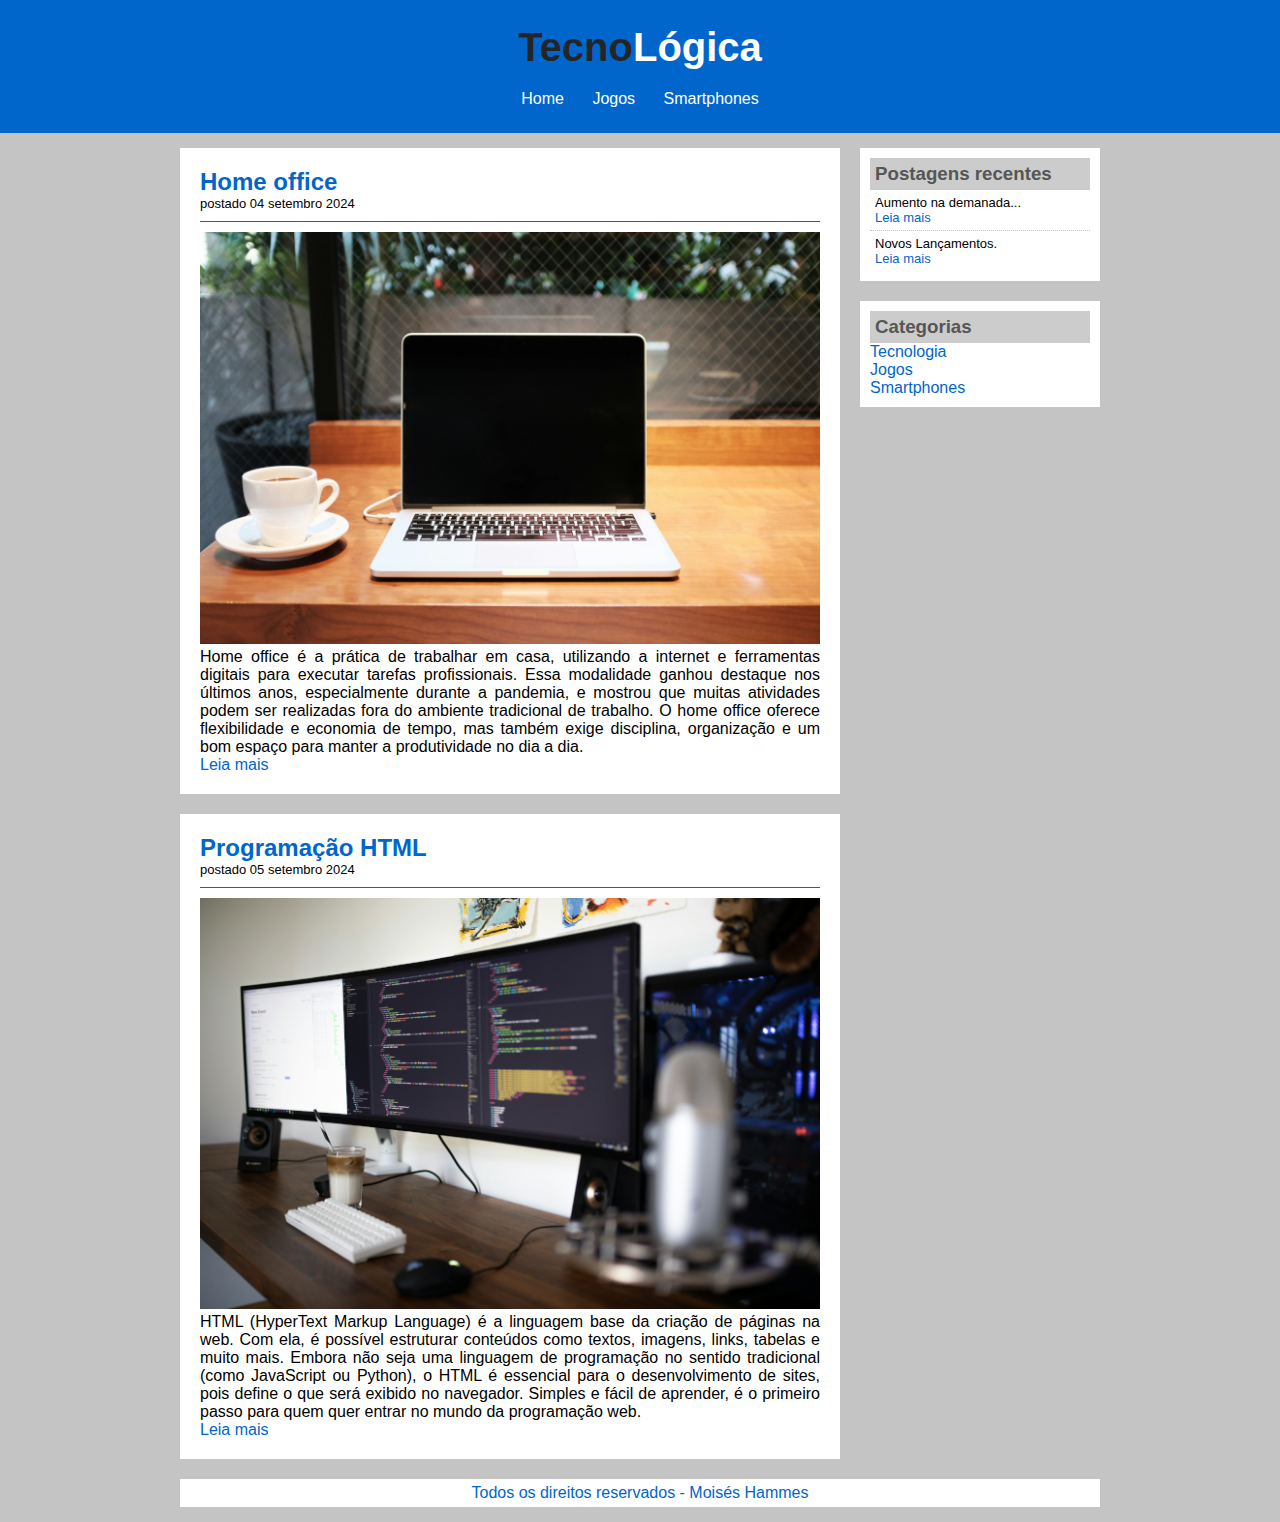
<file: projeto_tecnologica/index.html>
<!DOCTYPE html>
<html lang="pt-br">

<head>
    <meta charset="UTF-8">
    <meta name="viewport" content="width=device-width, initial-scale=1.0">
    <title>TecnoLógica - Tudo sobre tecnologia</title>

    <link rel="stylesheet" href="style.css">
</head>

<body>

    <div id="header">

        <div id="logo">
            <h1>Tecno<span class="white">Lógica</span></h1>
        </div>
    
        <div id="menu">
            <a href="index.html">Home</a>
            <a href="jogos.html">Jogos</a>
            <a href="smartphones.html">Smartphones</a>
        </div>

    </div>

    <div id="content">

        <div id="posts">

            <!-- abertura postagem -->
            <div class="post">
                <h2>Home office</h2>
                <span class="data-post">postado 04 setembro 2024</span>
                <img class="img-post" src="imagens/tecnologia01.png">
                <p>
Home office é a prática de trabalhar em casa, utilizando a internet e ferramentas digitais para executar tarefas profissionais. Essa modalidade ganhou destaque nos últimos anos, especialmente durante a pandemia, e mostrou que muitas atividades podem ser realizadas fora do ambiente tradicional de trabalho. O home office oferece flexibilidade e economia de tempo, mas também exige disciplina, organização e um bom espaço para manter a produtividade no dia a dia.                </p>
                <a href="">Leia mais</a>
            </div>

            <div class="post">
                <h2>Programação HTML</h2>
                <span class="data-post">postado 05 setembro 2024</span>
                <img class="img-post" src="imagens/tecnologia02.png">
                <p>
HTML (HyperText Markup Language) é a linguagem base da criação de páginas na web. Com ela, é possível estruturar conteúdos como textos, imagens, links, tabelas e muito mais. Embora não seja uma linguagem de programação no sentido tradicional (como JavaScript ou Python), o HTML é essencial para o desenvolvimento de sites, pois define o que será exibido no navegador. Simples e fácil de aprender, é o primeiro passo para quem quer entrar no mundo da programação web.                </p>
                <a href="">Leia mais</a>
            </div>
            <!--fechamento postagem -->

        </div>
    
        <div id="right-side">

            <div class="content-right">
                <h3>Postagens recentes</h3>

                <div class="post-right">
                    <p>Aumento na demanada...</p>
                    <a href="">Leia mais</a>
                </div>

                <div class="post-right" style="border-bottom: none;">
                    <p>Novos Lançamentos.</p>
                    <a href="">Leia mais</a>
                </div>

            </div>

            <div class="content-right">
                <h3>Categorias</h3>

                <a href="">Tecnologia</a><br>
                <a href="">Jogos</a><br>
                <a href="">Smartphones</a><br>
                
            </div>

        </div>

        <div id="footer">
            Todos os direitos reservados - Moisés Hammes
        </div>

    </div>
</body>

</html>
</file>
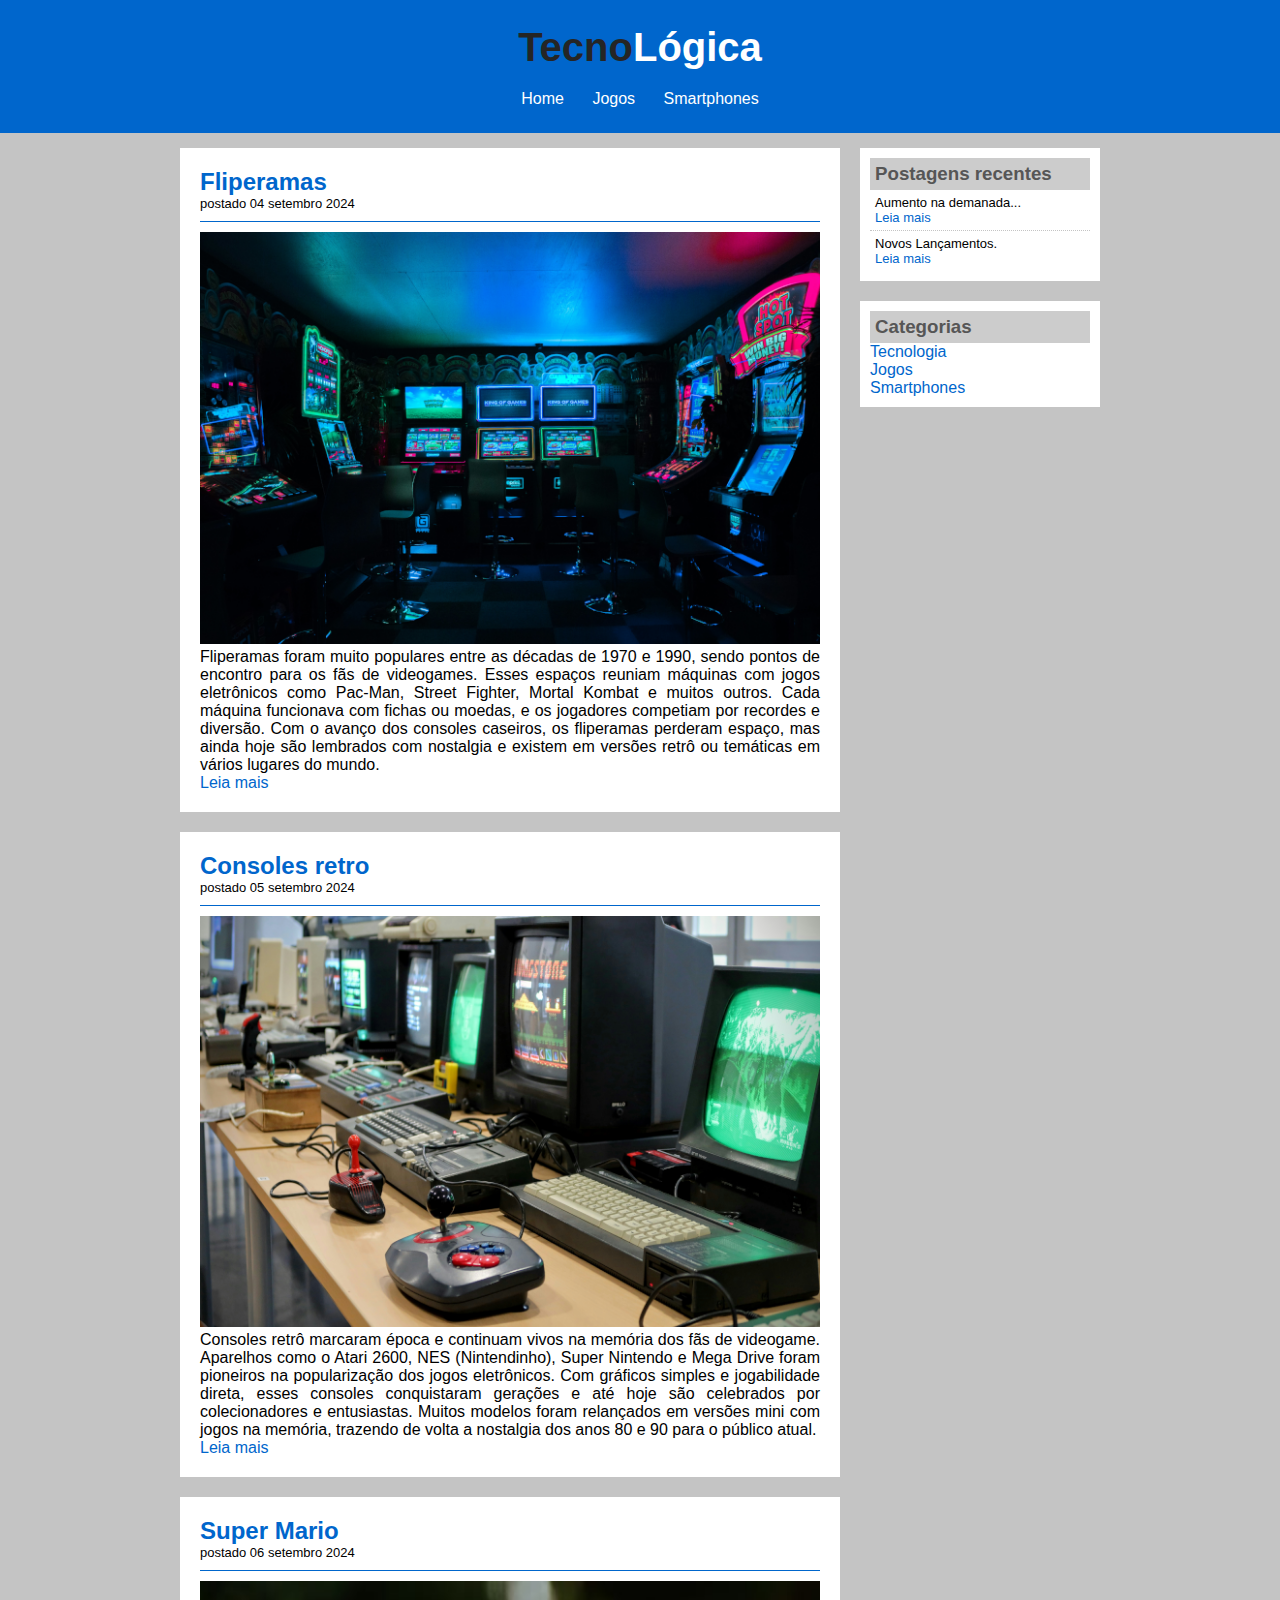
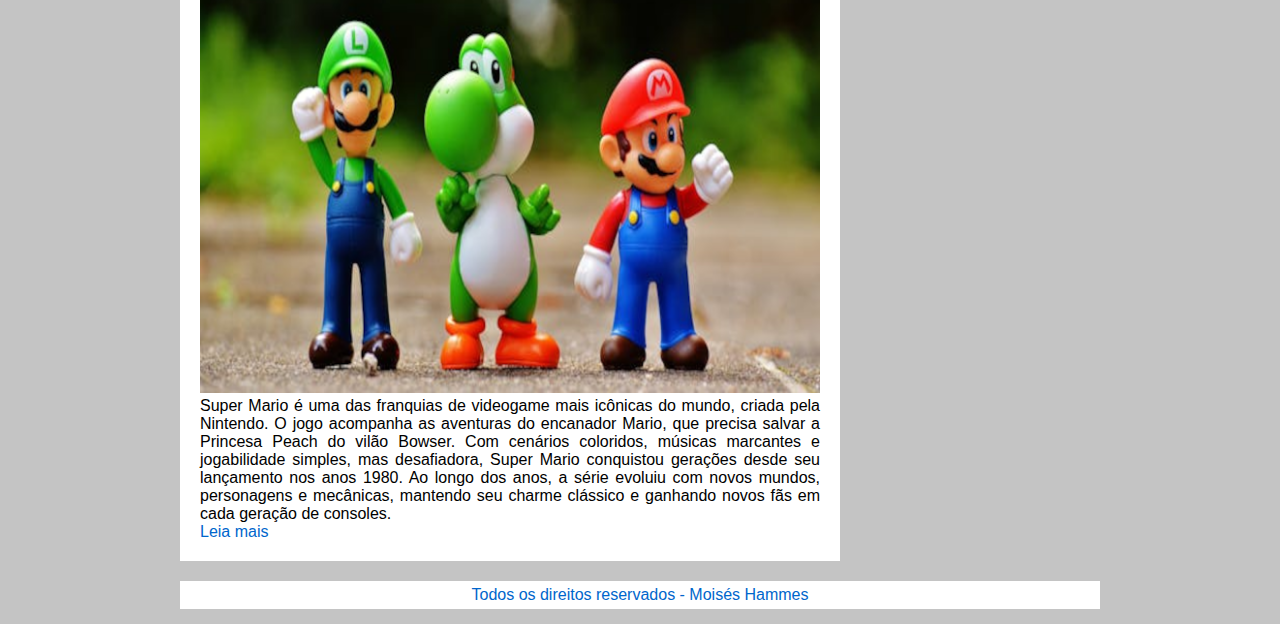
<file: projeto_tecnologica/jogos.html>
<!DOCTYPE html>
<html lang="pt-br">

<head>
    <meta charset="UTF-8">
    <meta name="viewport" content="width=device-width, initial-scale=1.0">
    <title>TecnoLógica - Tudo sobre tecnologia</title>

    <link rel="stylesheet" href="style.css">
</head>

<body>

    <div id="header">

        <div id="logo">
            <h1>Tecno<span class="white">Lógica</span></h1>
        </div>
    
        <div id="menu">
            <a href="index.html">Home</a>
            <a href="jogos.html">Jogos</a>
            <a href="smartphones.html">Smartphones</a>
        </div>

    </div>

    <div id="content">

        <div id="posts">

            <!-- abertura postagem -->
            <div class="post">
                <h2>Fliperamas</h2>
                <span class="data-post">postado 04 setembro 2024</span>
                <img class="img-post" src="imagens/game01.png">
                <p>
                    Fliperamas foram muito populares entre as décadas de 1970 e 1990, sendo pontos de encontro para os fãs de videogames. Esses espaços reuniam máquinas com jogos eletrônicos como Pac-Man, Street Fighter, Mortal Kombat e muitos outros. Cada máquina funcionava com fichas ou moedas, e os jogadores competiam por recordes e diversão. Com o avanço dos consoles caseiros, os fliperamas perderam espaço, mas ainda hoje são lembrados com nostalgia e existem em versões retrô ou temáticas em vários lugares do mundo.
                </p>
                <a href="">Leia mais</a>
            </div>

            <div class="post">
                <h2>Consoles retro</h2>
                <span class="data-post">postado 05 setembro 2024</span>
                <img class="img-post" src="imagens/game02.png">
                <p>
Consoles retrô marcaram época e continuam vivos na memória dos fãs de videogame. Aparelhos como o Atari 2600, NES (Nintendinho), Super Nintendo e Mega Drive foram pioneiros na popularização dos jogos eletrônicos. Com gráficos simples e jogabilidade direta, esses consoles conquistaram gerações e até hoje são celebrados por colecionadores e entusiastas. Muitos modelos foram relançados em versões mini com jogos na memória, trazendo de volta a nostalgia dos anos 80 e 90 para o público atual.                </p>
                <a href="">Leia mais</a>
            </div>

               <div class="post">
                <h2>Super Mario</h2>
                <span class="data-post">postado 06 setembro 2024</span>
                <img class="img-post" src="imagens/game03.png">
                <p>
                    Super Mario é uma das franquias de videogame mais icônicas do mundo, criada pela Nintendo. O jogo acompanha as aventuras do encanador Mario, que precisa salvar a Princesa Peach do vilão Bowser. Com cenários coloridos, músicas marcantes e jogabilidade simples, mas desafiadora, Super Mario conquistou gerações desde seu lançamento nos anos 1980. Ao longo dos anos, a série evoluiu com novos mundos, personagens e mecânicas, mantendo seu charme clássico e ganhando novos fãs em cada geração de consoles.
                </p>
                <a href="">Leia mais</a>
            </div>
            <!--fechamento postagem -->

        </div>
    
        <div id="right-side">

            <div class="content-right">
                <h3>Postagens recentes</h3>

                <div class="post-right">
                    <p>Aumento na demanada...</p>
                    <a href="">Leia mais</a>
                </div>

                <div class="post-right" style="border-bottom: none;">
                    <p>Novos Lançamentos.</p>
                    <a href="">Leia mais</a>
                </div>

            </div>

            <div class="content-right">
                <h3>Categorias</h3>

                <a href="">Tecnologia</a><br>
                <a href="">Jogos</a><br>
                <a href="">Smartphones</a><br>
                
            </div>

        </div>

        <div id="footer">
            Todos os direitos reservados - Moisés Hammes
        </div>

    </div>
</body>

</html>
</file>
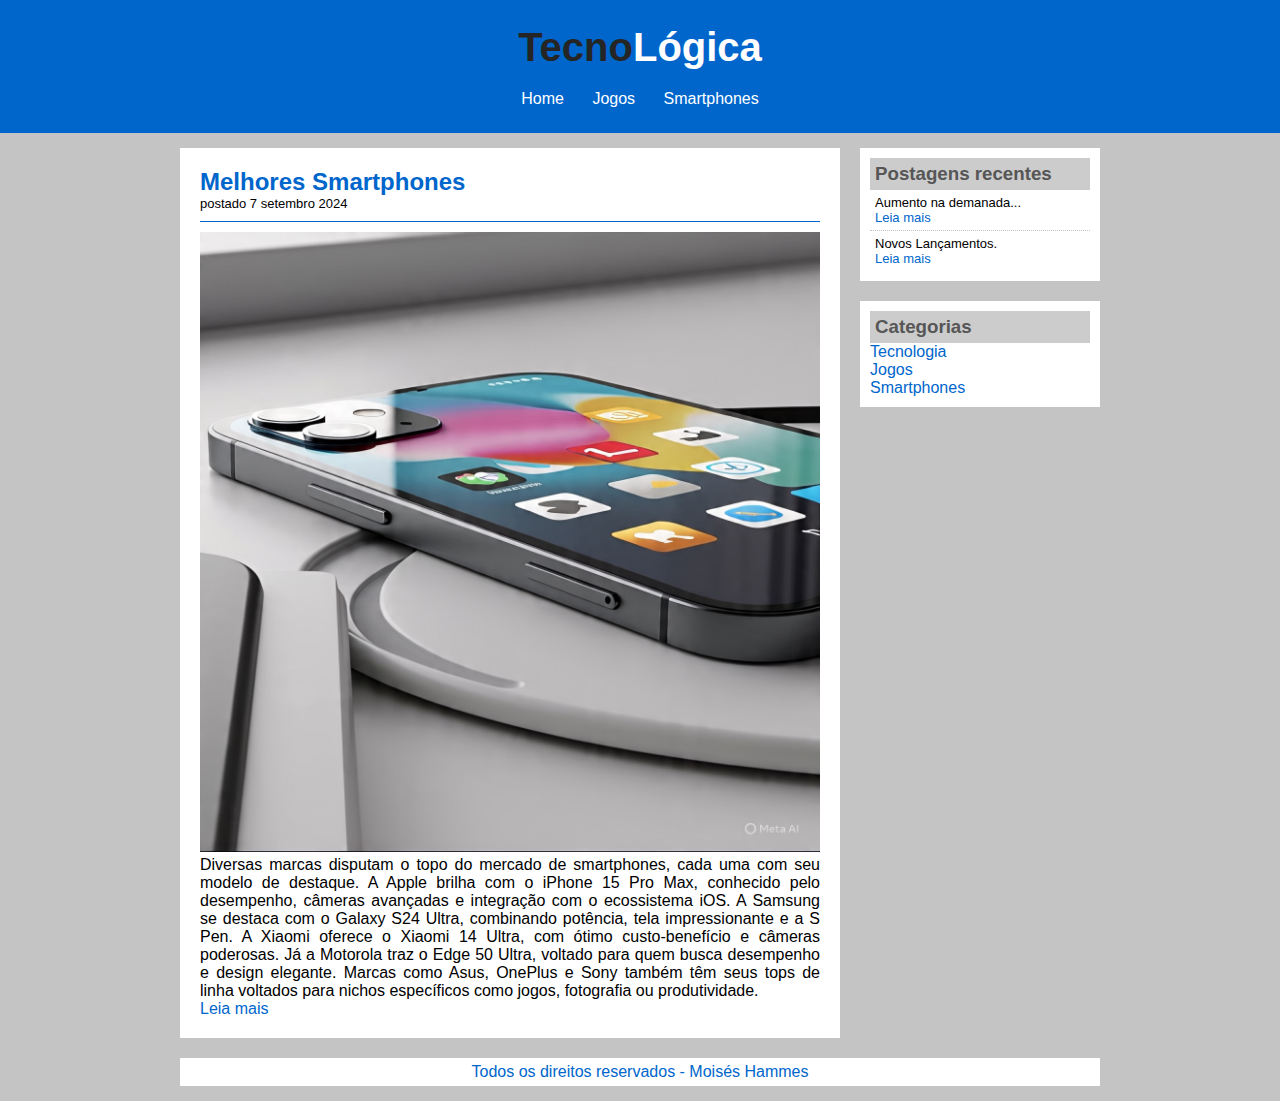
<file: projeto_tecnologica/smartphones.html>
<!DOCTYPE html>
<html lang="pt-br">

<head>
    <meta charset="UTF-8">
    <meta name="viewport" content="width=device-width, initial-scale=1.0">
    <title>TecnoLógica - Tudo sobre tecnologia</title>

    <link rel="stylesheet" href="style.css">
</head>

<body>

    <div id="header">

        <div id="logo">
            <h1>Tecno<span class="white">Lógica</span></h1>
        </div>
    
        <div id="menu">
            <a href="index.html">Home</a>
            <a href="jogos.html">Jogos</a>
            <a href="smartphones.html">Smartphones</a>
        </div>

    </div>

    <div id="content">

        <div id="posts">

            <!-- abertura postagem -->
           
            <div class="post">
                <h2>Melhores Smartphones</h2>
                <span class="data-post">postado 7 setembro 2024</span>
                <img class="img-post" src="imagens/iphone15.jpg">
                <p>
Diversas marcas disputam o topo do mercado de smartphones, cada uma com seu modelo de destaque. A Apple brilha com o iPhone 15 Pro Max, conhecido pelo desempenho, câmeras avançadas e integração com o ecossistema iOS. A Samsung se destaca com o Galaxy S24 Ultra, combinando potência, tela impressionante e a S Pen. A Xiaomi oferece o Xiaomi 14 Ultra, com ótimo custo-benefício e câmeras poderosas. Já a Motorola traz o Edge 50 Ultra, voltado para quem busca desempenho e design elegante. Marcas como Asus, OnePlus e Sony também têm seus tops de linha voltados para nichos específicos como jogos, fotografia ou produtividade.                </p>
                <a href="">Leia mais</a>
            </div>
            <!--fechamento postagem -->

        </div>
    
        <div id="right-side">

            <div class="content-right">
                <h3>Postagens recentes</h3>

                <div class="post-right">
                    <p>Aumento na demanada...</p>
                    <a href="">Leia mais</a>
                </div>

                <div class="post-right" style="border-bottom: none;">
                    <p>Novos Lançamentos.</p>
                    <a href="">Leia mais</a>
                </div>

            </div>

            <div class="content-right">
                <h3>Categorias</h3>

                <a href="">Tecnologia</a><br>
                <a href="">Jogos</a><br>
                <a href="">Smartphones</a><br>
                
            </div>

        </div>

        <div id="footer">
            Todos os direitos reservados - Moisés Hammes
        </div>

    </div>
</body>

</html>
</file>
<file: projeto_tecnologica/style.css>
*{
margin: 0;
padding: 0;

}

body{
    font-size: 16px;
    font-family: 'Trebuchet MS', 'Lucida Sans Unicode', 'Lucida Grande', 'Lucida Sans', Arial, sans-serif;
    background-color: #c4c4c4;
}

h1{
    color: #252525;
    font-size: 40px;
}

h2{
    color: #0066cc;
}

h3{
    color: #565656;
    background-color: #cccccc;   
    padding: 5px;
}

#header{
    background-color: #0066cc;
    padding: 15px;
    text-align: center;
}

#logo, #menu{
padding: 10px;
}

#header a:link, #header a:visited{
    color: white ;
    padding: 8px 12px;
}
#header a:hover{
    color: #0066cc;
    background-color: white;
    text-decoration: none;
}
.white{
    color: white;
}

#content{
    width: 920px;
    margin: 0 auto;
    padding:15px;
}

#posts{
    width: 660px;
    float: left;
}

.post{
    padding: 20px;
    margin-bottom: 20px;
    background: white;
    text-align: justify;
}

.data-post{
    font-size: 13px;
    border-bottom: 1px solid #0066cc;
    padding-bottom: 10px;
    margin-bottom: 10px;
    display: block;
}

.img-post{
    width: 620px;
}

#right-side{
    width: 240px;
    float: right;
}
.content-right{
    background: #ffffff;
    padding: 10px;
    margin-bottom: 20px;
}

.post-right{
    font-size: 13px;
    padding: 5px;
    border-bottom: 1px dotted #c4c4c4;
}

a{
    text-decoration: none;
}
a:link, a:visited{
    color: #0066cc;
}
a:hover{
    text-decoration: underline;
}

#footer{
    clear:both;
    text-align: center;
    padding: 5px;
    background: #ffffff;
    color: #0066cc;
}
</file>
